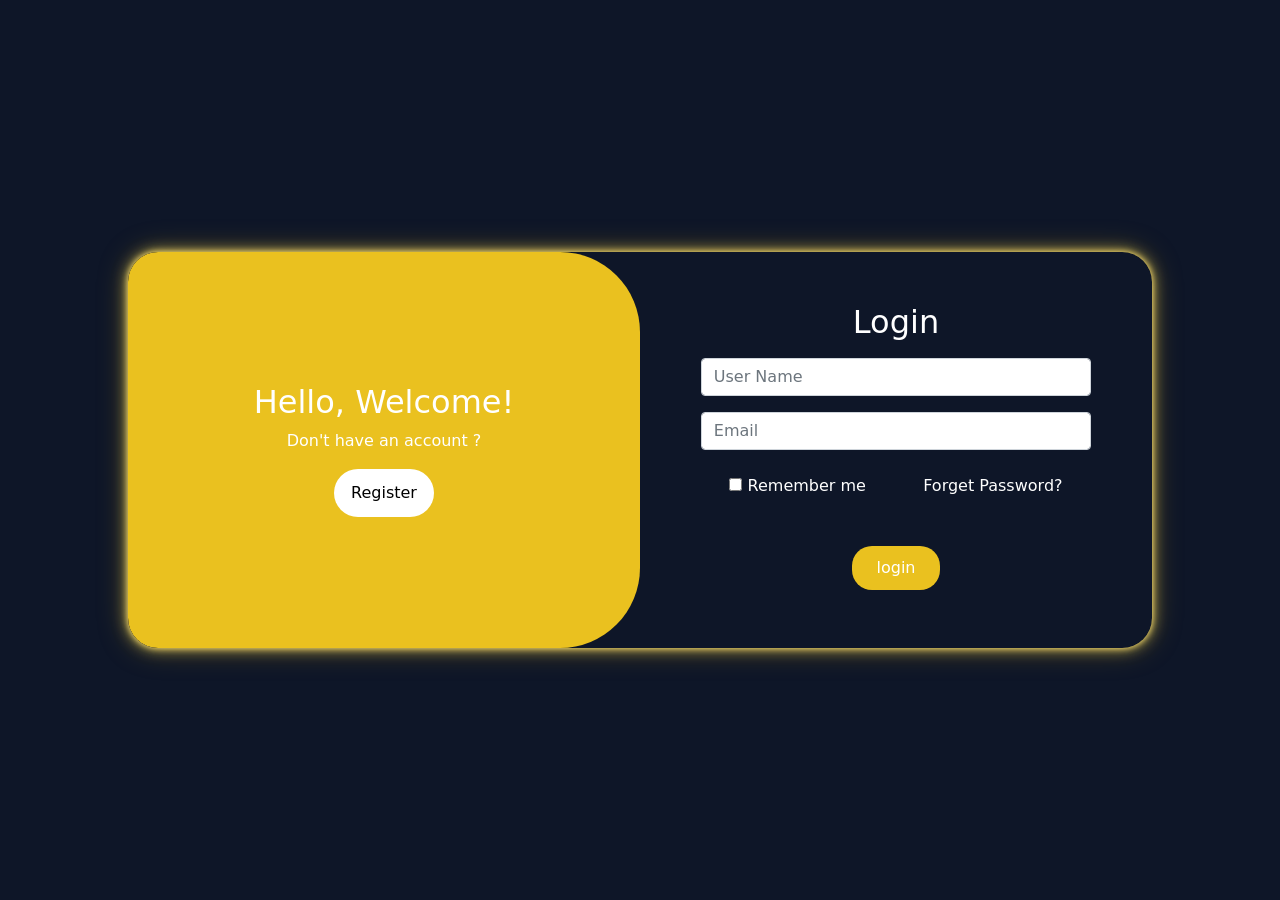
<file: login.html>
<!DOCTYPE html>
<html lang="en">

<head>
    <meta charset="UTF-8">
    <meta name="viewport" content="width=device-width, initial-scale=1.0">
    <title>Document</title>


    <link rel="stylesheet" href="./css/bootstrap.css">
    <link rel="stylesheet" href="./css/index.css">
</head>

<body>
    <section id="Login" class="w-100 vh-100">
        <div class="box text-center py-5">
            <div class="body text-center">
                <div class="container">
                    <form class="registration">
                        <h2 class="mb-3">REGISTRATION</h2>
                        <div class="group mb-5">
                            <input class=" mb-3 w-100 form-control" type="text" name="name" placeholder="User Name">
                            <input class="mb-3 w-100 form-control" type="text" name="email" placeholder="Email">
                            <input class="w-100 form-control" type="password" name="password" placeholder="Password">
                        <!-- <div class="passwordCont">
                             
                            <div class="strength" data-bs-strength>
                            <div class="strength-segment"></div>
                            <div class="strength-segment"></div>
                            <div class="strength-segment"></div>
                            <div class="strength-segment"></div>
                        </div>
                        <span class="strength-text"></span>  -->

                        </div>

                        <a class="m-auto login addAccount"><span class="text">Create account</span></a>
                    </form>
                </div>
                <div class="container mt-5 mt-xl-0">
                    <form class="login">
                        <h2 class="mb-3">Login</h2>
                        <div class="group mb-4">
                            <input class=" mb-3 w-100 form-control" type="text" name="name" placeholder="User Name">
                            <input class="w-100 form-control" type="text" name="email" placeholder="Email">
                        </div>
                        <div class="content mb-5">
                            <div class="check">
                                <input type="checkbox" id="Remember">
                                <label for="Remember">Remember me</label>
                            </div>
                            <p class="mb-0">Forget Password?</p>
                        </div>
                        <a class="m-auto  createAccount" href="./index.html"><span class="text">login</span></a>
                    </form>
                </div>
            </div>
            <div class="slide">
                <div class="slide-left m-auto">
                    <div class="container">
                        <h2>Hello, Welcome!</h2>
                        <p>Don't have an account ?</p>
                        <button class=" registerButton"> Register </button>
                    </div>
                </div>
                <div class="slide-right m-auto">
                    <div class="container">
                        <h2>Welcome Back!</h2>
                        <p> Already have an account </p>
                        <button class="loginButton"> Login </button>
                    </div>
                </div>
            </div>
        </div>
    </section>


    <script src="./js/bootstrap.js"></script>
    <script src="./js/jQuery.js"></script>
    <script src="./js/functions.js"></script>
    <script src="./js/index.js"></script>
    <script src="./js/login.js"></script>
     
</body>

</html>
</file>
<file: css/index.css>
:root {
  --lightColor:rgb(234, 193, 31);
  --darkColor:#0FA0B7;
  --mainColor:rgb(234, 193, 31);
  --lightBgColor:#0e1628;
  --darkBgColor: #040714 ;
  --mainBgColor: #0e1628;
  --lightShadow:0 0 6px #FFE36E,0 0 15px rgba(255, 227, 110, 0.7),0 0 30px rgba(217, 169, 0, 0.35);
  --darkShadow:0 0 6px #5CE0E4,0 0 15px rgba(24, 181, 198, 0.7),0 0 30px rgba(15, 160, 183, 0.35);
  --mainShadow:0 0 6px #FFE36E,0 0 15px rgba(255, 227, 110, 0.7),0 0 30px rgba(217, 169, 0, 0.35);
}

body {
  background-color: var(--mainBgColor);
}

.title {
  width: fit-content;
  margin: auto;
  position: relative;
}
.title h2 {
  font-size: 50px;
  font-weight: 600;
  background: var(--mainColor);
  color: transparent;
  background-clip: text;
  -webkit-background-clip: text;
}
.title span {
  display: block;
  width: 40%;
  height: 3px;
  border-radius: 20px;
  background-color: var(--mainColor);
  transition-duration: 0.5s;
  position: absolute;
  top: initial;
  left: 50%;
  bottom: -20px;
  right: initial;
  transform: translateX(-50%);
}

section {
  box-shadow: var(--mainShadow);
}
section:hover .title span {
  width: 100%;
}

.imageTrend {
  border-radius: 15px;
  overflow: hidden;
  position: relative;
}
.imageTrend img {
  transition-duration: 0.5s;
}
.imageTrend .layout {
  opacity: 0;
  transition-duration: 1s;
  color: #000;
  position: absolute;
  top: 0;
  left: 0;
  bottom: initial;
  right: initial;
  width: 100%;
  height: 100%;
  background: rgba(255, 255, 255, 0.12);
  backdrop-filter: blur(12px);
}
.imageTrend .layout h4, .imageTrend .layout p, .imageTrend .layout .buttons a {
  transform: translateY(-10px);
  transition-duration: 1s;
  opacity: 0;
}
@media (min-width: 371px) and (max-width: 1300px) {
  .imageTrend .layout h4 h4 {
    font-size: 16px;
  }
}
.imageTrend .layout h4 .buttons button {
  width: 80%;
}
.imageTrend .layout p i {
  background: var(--mainColor);
  color: transparent;
  background-clip: text;
  -webkit-background-clip: text;
}
.imageTrend .layout .buttons a {
  color: #000;
  cursor: pointer;
  text-decoration: none;
  background: transparent;
  border-radius: 20px;
  padding: 5px 10px;
  box-shadow: var(--mainShadow);
  border: none;
  transition-duration: 0.5s;
}
.imageTrend .layout .buttons a:hover {
  background: var(--mainColor);
}
.imageTrend:hover img {
  transform: scale(1.1);
}
.imageTrend:hover .layout {
  opacity: 1;
}
.imageTrend:hover .layout .content h4, .imageTrend:hover .layout .content p, .imageTrend:hover .layout .content .buttons a {
  opacity: 1;
  transition-delay: 0.4s;
  transform: translateY(0px);
}
.imageTrend:hover .layout .content p {
  transition-delay: 0.6s;
}
.imageTrend:hover .layout .content .buttons a {
  transition-delay: 0.8s;
}

.popup {
  position: fixed;
  top: 0;
  left: 0;
  bottom: initial;
  right: initial;
  width: 100%;
  height: 100%;
  transition-duration: 0.5s;
  display: none;
  opacity: 0;
  background-color: rgba(0, 0, 0, 0.8);
  z-index: 200;
}
.popup.active {
  display: flex;
  justify-content: Center;
  align-items: center;
}
.popup.show {
  opacity: 1;
}
.popup i.closePopup {
  position: absolute;
  top: 30px;
  left: 30px;
  bottom: initial;
  right: initial;
  color: #fff;
  cursor: pointer;
}
.popup .box {
  border-radius: 20px;
  overflow: hidden;
  width: 60%;
  height: 500px;
}
@media (max-width: 1300px) {
  .popup .box {
    width: 90%;
    height: 300px;
  }
}
@media (min-width: 577px) and (max-width: 1300px) {
  .popup .box {
    width: 70%;
    height: 300px;
  }
}
@media (min-width: 992px) and (max-width: 1300px) {
  .popup .box {
    width: 50%;
    height: 300px;
  }
}
.popup .box iframe {
  width: 100%;
  height: 100%;
  margin: auto;
}

.popup[data-popup-name=setting] .box {
  background-color: var(--mainBgColor);
  box-shadow: var(--mainShadow);
  width: 300px;
  height: 200px;
  display: flex;
  justify-content: Center;
  align-items: center;
  flex-direction: column;
  position: relative;
}
.popup[data-popup-name=setting] .box i.fa-xmark {
  position: absolute;
  top: 20px;
  left: initial;
  bottom: initial;
  right: 20px;
}
.popup[data-popup-name=setting] .box .themeCont button {
  background-color: var(--mainColor);
  color: #fff;
  padding: 10px 20px;
  border-radius: 20px;
  border: none;
}
.popup[data-popup-name=setting] .box button.logout {
  margin-top: 20px;
  background-color: transparent;
  color: var(--mainColor);
  padding: 10px 20px;
  border-radius: 20px;
  border: none;
  box-shadow: var(--mainShadow);
}
.popup[data-popup-name=setting] .box button.logout i {
  color: var(--mainColor);
}

#Home .carousel-item {
  overflow: hidden;
  position: relative;
}
#Home .carousel-item::after {
  content: "";
  position: absolute;
  top: 0;
  left: 0;
  bottom: initial;
  right: initial;
  width: 100%;
  height: 100%;
  background: linear-gradient(90deg, #000 0%, transparent 75%);
  transition-duration: 0.5s;
}
#Home .carousel-item img {
  animation: header 4s linear both;
}

.sideBar {
  position: fixed;
  top: 0;
  left: 0;
  bottom: initial;
  right: initial;
  z-index: 100;
  width: 150px;
  height: 100%;
  transition-duration: 1s;
}
@media (max-width: 1300px) {
  .sideBar {
    top: auto;
    bottom: 0;
    height: auto;
    width: 100%;
    background-color: #303030;
  }
}
@media (min-width: 769px) and (max-width: 1300px) {
  .sideBar {
    top: 0;
    bottom: auto;
    height: 100%;
    width: 150px;
    background-color: transparent;
  }
}
.sideBar i.close {
  position: absolute;
  top: 20px;
  left: initial;
  bottom: initial;
  right: 20px;
  z-index: 100;
  color: #fff;
  font-size: 16px;
  opacity: 0;
  cursor: pointer;
}
.sideBar ul {
  display: flex;
  flex-direction: column;
  row-gap: 50px;
}
@media (max-width: 1300px) {
  .sideBar ul {
    margin: auto;
    width: max-content;
    justify-content: center;
    align-items: center;
    flex-direction: row;
    column-gap: 30px;
  }
}
@media (min-width: 769px) and (max-width: 1300px) {
  .sideBar ul {
    margin: initial;
    width: initial;
    justify-content: start;
    align-items: center;
    flex-direction: column;
    row-gap: 30px;
  }
}
.sideBar ul li {
  cursor: pointer;
}
.sideBar ul li p, .sideBar ul li a {
  margin-bottom: 0px;
  text-decoration: none;
  color: #ccc;
}
.sideBar ul li p i, .sideBar ul li a i {
  font-size: 30px;
  margin-right: 10px;
}
.sideBar ul li p span, .sideBar ul li a span {
  opacity: 0;
  padding-left: 10px;
  border-left: 3px solid #fff;
  border-radius: 2px;
}
@media (max-width: 1300px) {
  .sideBar ul li p, .sideBar ul li a {
    text-align: center;
    display: flex;
    justify-content: Center;
    align-items: center;
    flex-direction: column;
  }
  .sideBar ul li p i, .sideBar ul li a i {
    margin-right: 0px;
    font-size: 20px;
  }
  .sideBar ul li p span, .sideBar ul li a span {
    padding-left: 0px;
    opacity: 1;
    border-color: transparent;
  }
}
@media (min-width: 769px) and (max-width: 1300px) {
  .sideBar ul li p, .sideBar ul li a {
    text-align: center;
    display: flex;
    justify-content: Center;
    align-items: center;
    flex-direction: row;
  }
  .sideBar ul li p i, .sideBar ul li a i {
    margin-right: 10px;
    font-size: 30px;
  }
  .sideBar ul li p span, .sideBar ul li a span {
    padding-left: 10px;
    opacity: 0;
    border-color: #fff;
  }
}

@keyframes bar {
  0% {
    width: 10px;
  }
  50% {
    width: 20px;
  }
  100% {
    width: 30px;
  }
}
@keyframes bar2 {
  0% {
    width: 20px;
  }
  50% {
    width: 10px;
  }
  100% {
    width: 30px;
  }
}
@keyframes animate_width {
  0% {
    width: 50%;
    border-radius: 30px;
  }
  50% {
    width: 100%;
  }
  100% {
    width: 50%;
  }
}
@keyframes animate_height {
  0% {
    height: 50%;
    border-radius: 30px;
  }
  50% {
    height: 100%;
  }
  100% {
    height: 50%;
  }
}
@keyframes animate {
  0% {
    transform: rotate(40deg) translateY(-230%);
  }
  50% {
    transform: rotate(40deg) translateY(200%);
  }
  100% {
    transform: rotate(40deg) translateY(400%);
  }
}
@keyframes header {
  0% {
    transform: scale(1);
  }
  50% {
    transform: scale(1.05);
  }
  100% {
    transform: scale(1.1);
  }
}
#Latest {
  position: relative;
  overflow: hidden;
}
#Latest .imageLat {
  overflow: hidden;
  position: relative;
  width: 100%;
  height: 200px;
}
#Latest .imageLat::before, #Latest .imageLat::after {
  content: "";
  display: block;
  width: 50%;
  height: 100%;
  background-color: rgba(0, 0, 0, 0.4);
  transition-duration: 0.5s;
  z-index: 3;
}
#Latest .imageLat::before {
  position: absolute;
  top: 0px;
  left: 0px;
  bottom: initial;
  right: initial;
  transform: translateX(-100%);
}
#Latest .imageLat::after {
  position: absolute;
  top: 0px;
  left: initial;
  bottom: initial;
  right: 0px;
  transform: translateX(100%);
}
#Latest .imageLat img {
  cursor: pointer;
  transition-duration: 0.5s;
  width: 100%;
  height: 100%;
}
#Latest .imageLat a {
  position: absolute;
  top: 50%;
  left: 50%;
  bottom: initial;
  right: initial;
  z-index: 4;
  transform: translate(-50%, -50%);
  color: #fff;
  cursor: pointer;
  text-decoration: none;
  background: #0e1628;
  border-radius: 20px;
  padding: 5px 10px;
  box-shadow: var(--mainShadow);
  border: none;
  transition-duration: 0.5s;
  opacity: 0;
}
#Latest .imageLat:hover img {
  transform: scale(1.1);
}
#Latest .imageLat:hover::before {
  transform: translateX(0%);
}
#Latest .imageLat:hover::after {
  transform: translateX(0%);
}
#Latest .imageLat:hover a {
  transition-delay: 0.5s;
  opacity: 1;
}
#Latest .owl-carousel button.owl-dot,
#Latest .owl-carousel .owl-nav button.owl-next,
#Latest .owl-carousel .owl-nav button.owl-prev {
  display: none;
}

#Login {
  background-color: var(--mainBgColor);
  display: flex;
  justify-content: Center;
  align-items: center;
}
#Login .box {
  color: #fff;
  position: relative;
  width: 50%;
  border-radius: 30px;
  overflow: hidden;
  box-shadow: var(--mainShadow);
}
@media (max-width: 1300px) {
  #Login .box {
    width: 90%;
  }
}
@media (min-width: 371px) and (max-width: 1300px) {
  #Login .box {
    width: 80%;
  }
}
@media (min-width: 577px) and (max-width: 1300px) {
  #Login .box {
    width: 60%;
  }
}
@media (min-width: 769px) and (max-width: 1300px) {
  #Login .box {
    width: 40%;
  }
}
@media (min-width: 992px) and (max-width: 1300px) {
  #Login .box {
    width: 80%;
  }
}
#Login .box .body {
  display: flex;
  justify-content: space-between;
  align-items: center;
}
@media (max-width: 1300px) {
  #Login .box .body {
    flex-direction: column;
  }
}
@media (min-width: 992px) and (max-width: 1300px) {
  #Login .box .body {
    flex-direction: row;
  }
}
#Login .box .body form {
  width: 80%;
  margin: auto;
}
#Login .box .body form a {
  overflow: hidden;
  text-decoration: none;
  padding: 10px 25px;
  color: #fff;
  background: var(--mainColor);
  border-radius: 20px;
  transition-duration: 0.5s;
  position: relative;
  display: inline-block;
}
#Login .box .body form a::after {
  content: "";
  width: 120%;
  height: 50%;
  position: absolute;
  top: 0;
  left: 0;
  bottom: initial;
  right: initial;
  transform: rotate(40deg) translateY(-230%);
  background-color: rgba(250, 254, 254, 0.41);
}
#Login .box .body form a:hover {
  box-shadow: rgba(0, 0, 0, 0.24) 0px 3px 8px;
}
#Login .box .body form a:hover::after {
  animation: animate 0.5s linear backwards;
}
#Login .box .body .login .content {
  display: flex;
  justify-content: space-around;
  align-items: center;
}
#Login .box .slide {
  background: var(--mainColor);
  display: flex;
  justify-content: space-between;
  align-items: center;
  width: 50%;
  height: 100%;
}
@media (max-width: 1300px) {
  #Login .box .slide {
    flex-direction: column;
    width: 100%;
    height: 50%;
    border-radius: 30px 30px 80px 80px;
  }
}
@media (min-width: 992px) and (max-width: 1300px) {
  #Login .box .slide {
    flex-direction: column;
    width: 50%;
    height: 100%;
    border-radius: 30px 80px 80px 30px;
  }
}
#Login .box .slide {
  color: #fff;
  border-radius: 30px 80px 80px 30px;
  position: absolute;
  top: 0;
  left: 0;
  bottom: initial;
  right: initial;
}
#Login .box .slide button {
  border: 2px solid transparent;
  background-color: #fff;
  color: #000;
  border-radius: 30px;
  transition-duration: 0.5s;
  padding: 10px 15px;
}
#Login .box .slide button:hover {
  transform: translateY(-2px);
  box-shadow: rgba(0, 0, 0, 0.24) 0px 3px 8px;
}
#Login .box .slide.animate_width {
  animation: animate_width 1s linear backwards;
}
#Login .box .slide.animate_height {
  animation: animate_height 1s linear backwards;
}
#Login .box .slide .slide-right {
  display: none;
  opacity: 0;
}

@media (max-width: 1300px) {
  #Movies .head ul {
    width: max-content;
    margin: auto;
  }
}
#Movies .head ul {
  display: flex;
  justify-content: Center;
  align-items: center;
  column-gap: 25px;
}
#Movies .head ul li {
  padding: 5px 15px;
  background: rgba(255, 255, 255, 0.12);
  backdrop-filter: blur(12px);
  border-radius: 20px;
}
#Movies .head ul li p {
  font-size: 20px;
  font-weight: 400;
  background: var(--mainColor);
  color: transparent;
  background-clip: text;
  -webkit-background-clip: text;
  cursor: pointer;
  transition-duration: 0.5s;
}
#Movies .head ul li:hover {
  background: rgba(255, 255, 255, 0.18);
}
#Movies .head ul li:hover p {
  font-weight: 700;
}
#Movies .body .row {
  row-gap: 20px;
}

nav.navbar {
  position: absolute;
  top: 0%;
  left: 0%;
  bottom: initial;
  right: initial;
  z-index: 100;
  box-shadow: 1px 0 0 #000;
  width: 100%;
}
nav.navbar .buttons {
  position: relative;
  order: 3;
}
@media (max-width: 1300px) {
  nav.navbar .buttons {
    order: initial;
  }
}
@media (min-width: 769px) and (max-width: 1300px) {
  nav.navbar .buttons {
    order: 3;
  }
}
nav.navbar .buttons button.navbar-toggler:focus {
  box-shadow: none;
}
nav.navbar .buttons button.navbar-toggler {
  display: none;
}
@media (max-width: 1300px) {
  nav.navbar .buttons button.navbar-toggler {
    display: block;
  }
}
@media (min-width: 769px) and (max-width: 1300px) {
  nav.navbar .buttons button.navbar-toggler {
    display: none;
  }
}
nav.navbar .buttons button.navbar-toggler span {
  display: block;
  height: 2px;
  width: 30px;
  background-color: #fff;
  border-radius: 10px;
}
nav.navbar .buttons a {
  text-decoration: none;
  box-shadow: var(--mainShadow);
  padding: 10px 20px;
  background-color: rgba(0, 0, 0, 0.8);
  color: #fff;
  border-radius: 25px;
}
nav.navbar .parentUl {
  position: fixed;
  top: 30px;
  left: 50%;
  bottom: initial;
  right: initial;
  z-index: 100;
  width: fit-content;
  transform: translateX(-50%);
  background: rgba(255, 255, 255, 0.12);
  backdrop-filter: blur(12px);
  border-radius: 30px;
  flex-basis: initial;
  flex-grow: initial;
}
@media (max-width: 1300px) {
  nav.navbar .parentUl {
    flex-basis: 100%;
    flex-grow: 1;
    width: 90%;
    top: 70px;
  }
}
@media (min-width: 769px) and (max-width: 1300px) {
  nav.navbar .parentUl {
    flex-basis: initial;
    flex-grow: initial;
    width: fit-content;
    top: 30px;
  }
}
nav.navbar .parentUl ul {
  width: fit-content;
  margin: auto;
  border-radius: 30px;
  position: relative;
  --bs-nav-link-padding-x: 0;
  --bs-nav-link-padding-y: 0.5rem;
  display: flex;
  column-gap: 15px;
  padding-left: 0;
  margin-bottom: 0;
  list-style: none;
}
@media (max-width: 1300px) {
  nav.navbar .parentUl ul {
    flex-direction: column;
  }
}
@media (min-width: 769px) and (max-width: 1300px) {
  nav.navbar .parentUl ul {
    flex-direction: row;
    column-gap: 25px;
  }
}
nav.navbar .parentUl ul .after {
  width: 100%;
  height: 100%;
  position: absolute;
  top: 0%;
  left: 0%;
  bottom: initial;
  right: initial;
  border-radius: 30px;
  background-color: var(--mainColor);
  transition-duration: 0.5s;
}
@media (max-width: 1300px) {
  nav.navbar .parentUl ul .after {
    display: none;
  }
}
@media (min-width: 769px) and (max-width: 1300px) {
  nav.navbar .parentUl ul .after {
    display: inline-block;
  }
}
nav.navbar .parentUl ul li {
  position: relative;
  z-index: 2;
}
nav.navbar .parentUl ul li a {
  color: #000;
  font-size: 20px;
  font-weight: 400;
}
nav.navbar .parentUl ul li a:hover {
  color: #000;
}
nav.navbar .parentUl ul li a:focus {
  color: #fff;
}

#Trending {
  position: relative;
  overflow: hidden;
}
#Trending .owl-carousel .owl-nav button.owl-next {
  transform: translateX(50%);
  opacity: 0;
  position: absolute;
  top: 0%;
  left: initial;
  bottom: initial;
  right: 0px;
  width: 10%;
  height: 100%;
  transition-duration: 0.5s;
  background: linear-gradient(270deg, #0e1628 0%, transparent 85%);
}
#Trending .owl-carousel .owl-nav button.owl-next span {
  background: var(--mainColor);
  color: transparent;
  background-clip: text;
  -webkit-background-clip: text;
  display: inline-block;
  font-size: 80px;
  font-weight: 600;
}
#Trending .owl-carousel .owl-nav button.owl-prev {
  transform: translateX(-50%);
  opacity: 0;
  position: absolute;
  top: 0%;
  left: 0px;
  bottom: initial;
  right: initial;
  transition-duration: 0.5s;
  width: 10%;
  height: 100%;
  background: linear-gradient(90deg, #0e1628 0%, transparent 75%);
}
#Trending .owl-carousel .owl-nav button.owl-prev span {
  background: var(--mainColor);
  color: transparent;
  background-clip: text;
  -webkit-background-clip: text;
  display: inline-block;
  font-size: 80px;
  font-weight: 600;
}
#Trending .owl-carousel button.owl-dot {
  display: none;
}
#Trending:hover .owl-carousel .owl-nav button.owl-next,
#Trending:hover .owl-carousel .owl-nav button.owl-prev {
  transform: translateX(0%);
  opacity: 1;
}

#Details {
  color: #fff;
}
#Details .backGround {
  position: relative;
}
#Details .backGround::after {
  content: "";
  position: absolute;
  top: 0;
  left: 0;
  bottom: initial;
  right: initial;
  width: 100%;
  height: 100%;
  background: linear-gradient(0deg, #0e1628 0%, transparent 75%);
  transition-duration: 0.5s;
}
#Details .backGround img {
  background: linear-gradient(0deg, #0e1628 0%, transparent 75%);
}
@media (max-width: 1300px) {
  #Details .part1 .item {
    display: flex;
    justify-content: Center;
    align-items: center;
  }
}
#Details .part1 .item img {
  border-radius: 20px;
}
#Details .part1 .body img {
  width: 200px;
  height: auto;
}
#Details .part1 .body i {
  background: var(--mainColor);
  color: transparent;
  background-clip: text;
  -webkit-background-clip: text;
}
#Details .buttons p {
  padding: 7px;
  border: 1px solid transparent;
  background: transparent;
  border-radius: 20px;
  text-align: center;
  box-shadow: var(--mainShadow);
  cursor: pointer;
  transition-duration: 0.5s;
}
@media (min-width: 992px) and (max-width: 1300px) {
  #Details .buttons p {
    font-size: 14px;
    font-weight: 400;
  }
}
#Details .buttons p:hover {
  background: var(--mainColor);
  transform: scale(1.04);
}
#Details .part2 {
  scrollbar-width: none;
}
#Details .part2 .box {
  width: max-content;
}
#Details .part2 .box .icon {
  width: 50px;
  height: 50px;
  display: flex;
  justify-content: Center;
  align-items: center;
  border-radius: 50%;
  box-shadow: var(--mainShadow);
  cursor: pointer;
  transition-duration: 0.5s;
}
#Details .part2 .box .icon i {
  background: var(--mainColor);
  color: transparent;
  background-clip: text;
  -webkit-background-clip: text;
}
#Details .part2 .box .icon:hover {
  transform: scale(1.04);
}
#Details .part2 .box .row .spacialCard {
  width: 300px;
  width: 300px;
  height: 160px;
}
#Details .part2 .box .row .spacialCard .item {
  width: 100%;
  height: 100%;
  background-color: rgb(18, 29, 53);
  border-radius: 20px;
  box-shadow: rgba(6, 24, 44, 0.4) 0px 0px 0px 2px, rgba(6, 24, 44, 0.65) 0px 4px 6px -1px, rgba(255, 255, 255, 0.08) 0px 1px 0px inset;
}
#Details .part2 .box .row .spacialCard .item span {
  color: #ccc;
}

#Search {
  box-shadow: none;
  color: var(--mainColor);
}
#Search .searchCont form {
  width: 50%;
  margin: auto;
}
@media (max-width: 1300px) {
  #Search .searchCont form {
    width: 100%;
  }
}
@media (min-width: 371px) and (max-width: 1300px) {
  #Search .searchCont form {
    width: 90%;
  }
}
@media (min-width: 769px) and (max-width: 1300px) {
  #Search .searchCont form {
    width: 70%;
  }
}
#Search .searchCont form .input-group {
  background-color: rgb(18, 29, 53);
  border-radius: 20px;
  box-shadow: rgba(6, 24, 44, 0.4) 0px 0px 0px 2px, rgba(6, 24, 44, 0.65) 0px 4px 6px -1px, rgba(255, 255, 255, 0.08) 0px 1px 0px inset;
}
#Search .searchCont form .input-group span {
  background-color: transparent;
  border: none;
  color: var(--mainColor);
}
#Search .searchCont form .input-group input {
  background-color: transparent;
  border: none;
  color: #fff;
}
#Search .searchCont form .input-group input:focus {
  box-shadow: none;
}
#Search .searchCont form button {
  background-color: rgb(18, 29, 53);
  border-radius: 20px;
  color: var(--mainColor);
  outline: none;
  border: none;
  padding: 5px 10px;
  transition-duration: 0.5s;
}
#Search .searchCont form button:hover {
  box-shadow: var(--lightShadow);
}
#Search .searchCont h3 {
  color: var(--mainColor);
}
#Search .searchCont .row {
  row-gap: 20px;
}
#Search .additionSection .imageTrend {
  cursor: pointer;
}

/*# sourceMappingURL=index.css.map */
</file>
